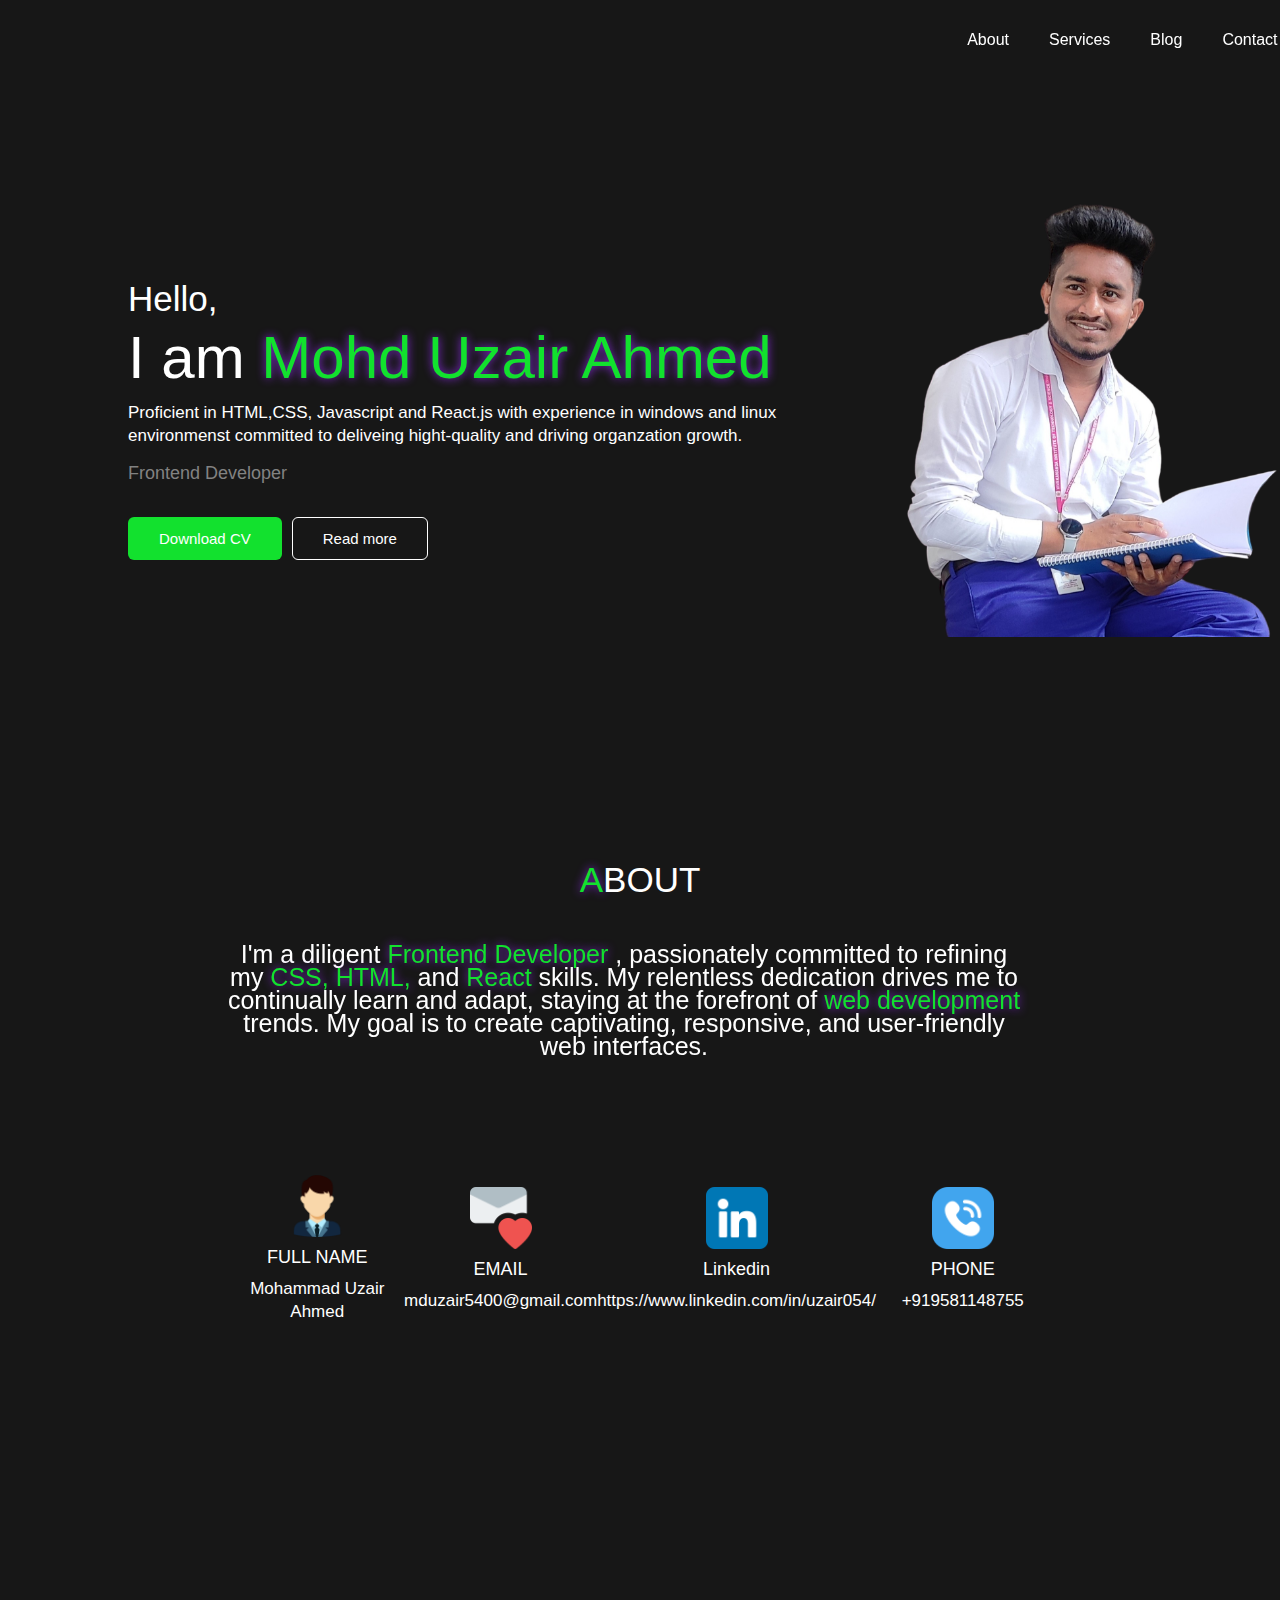
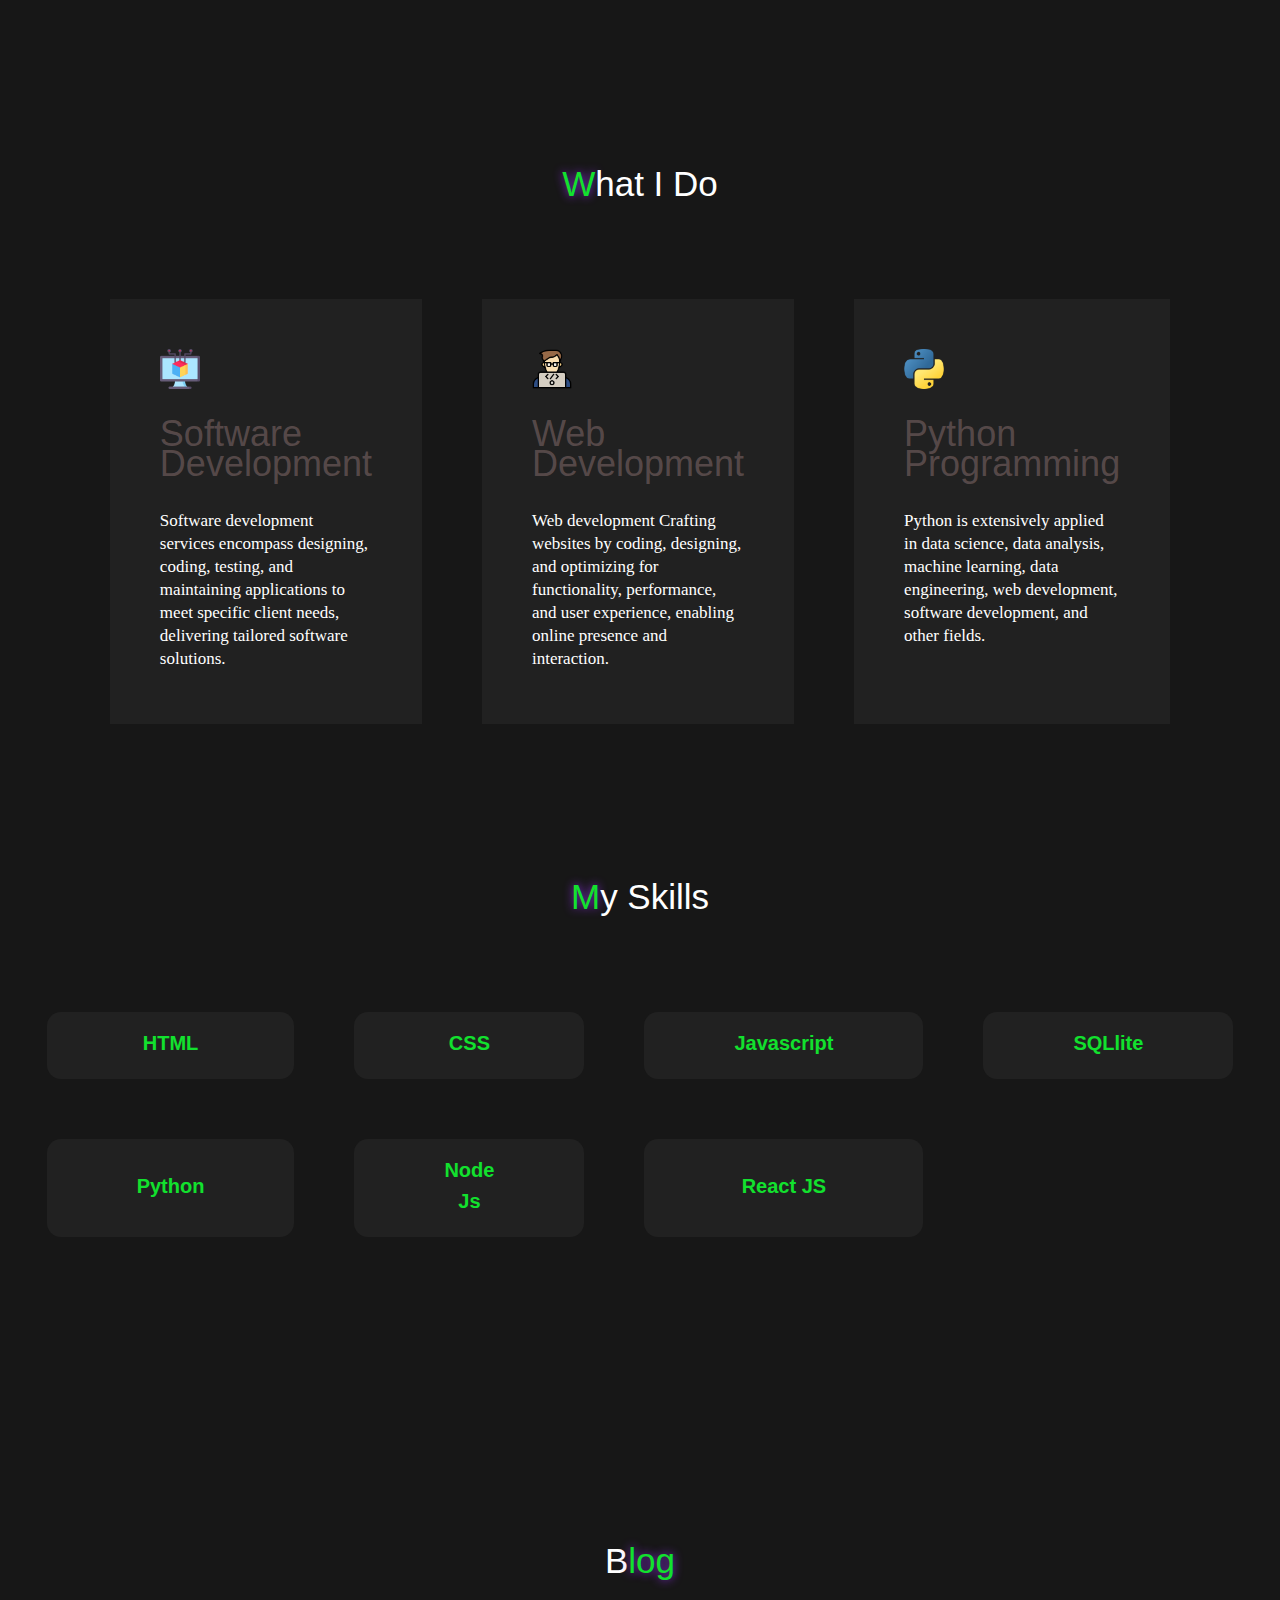
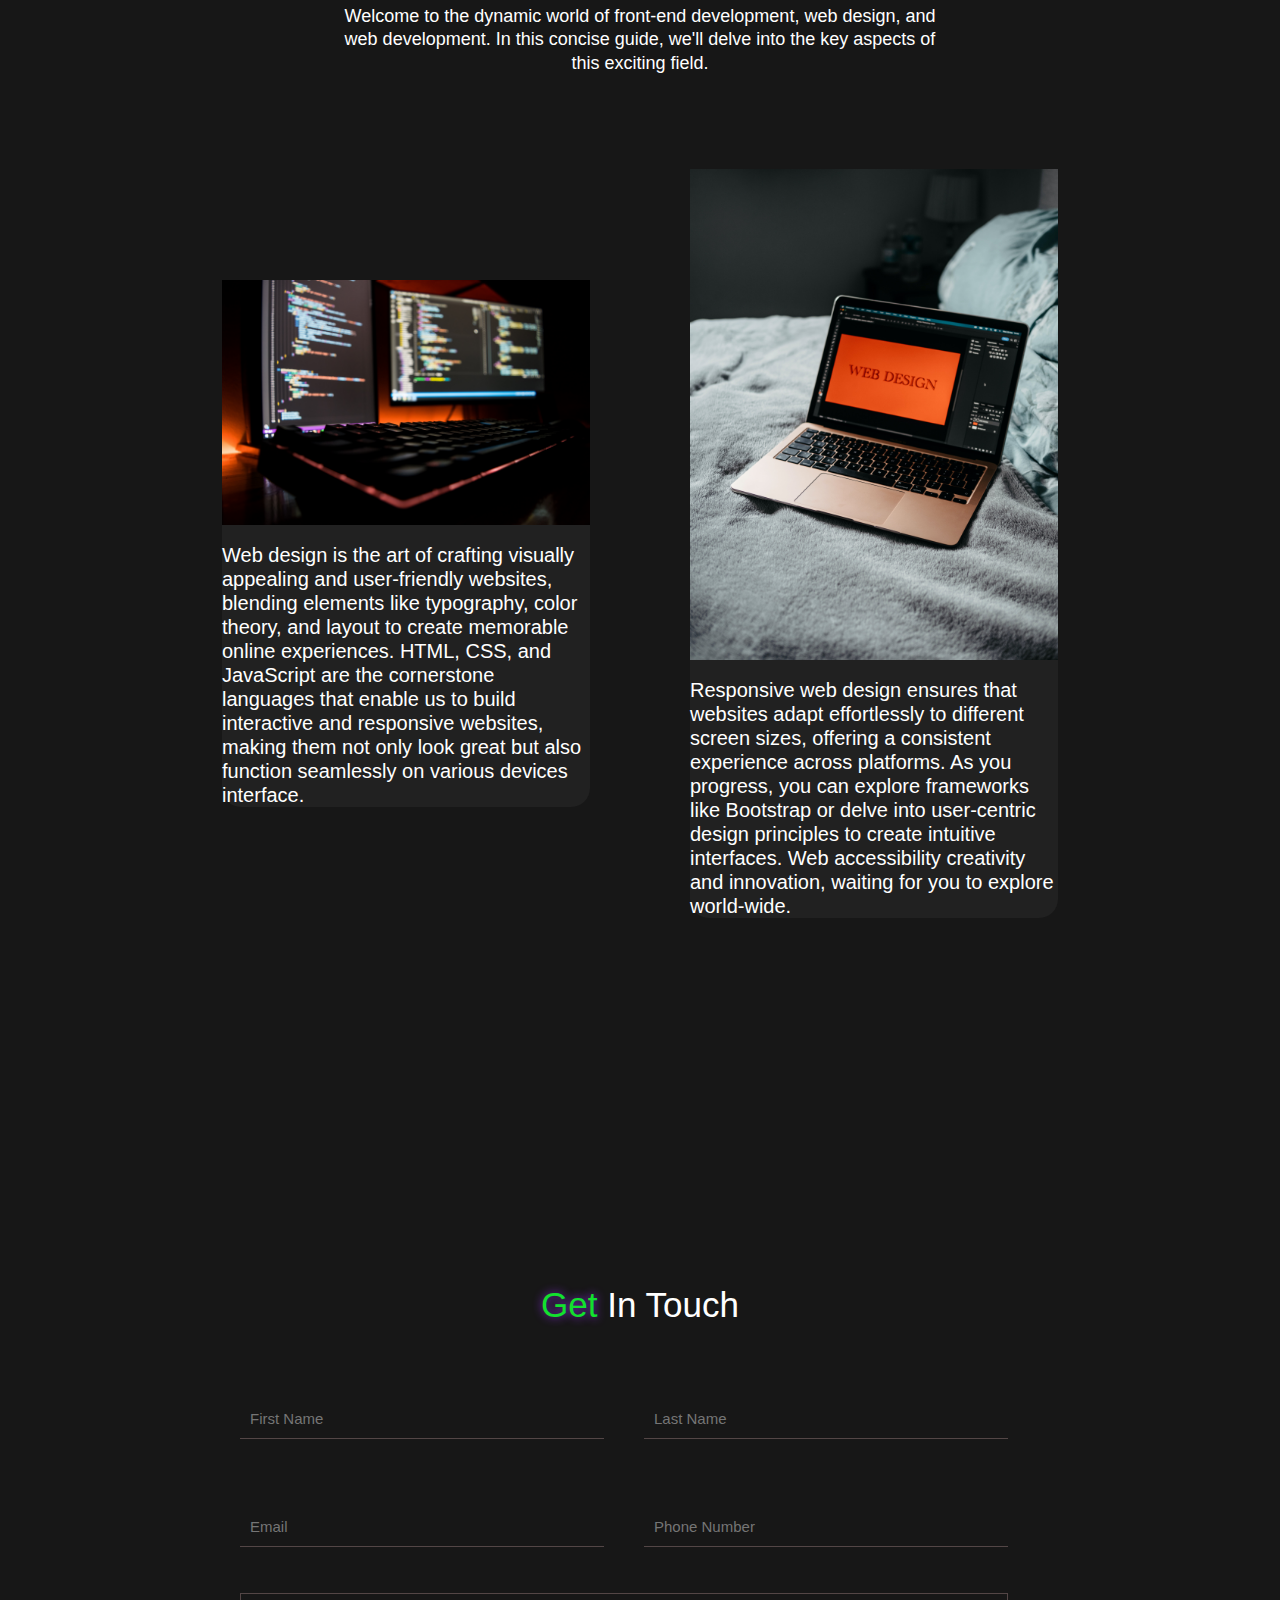
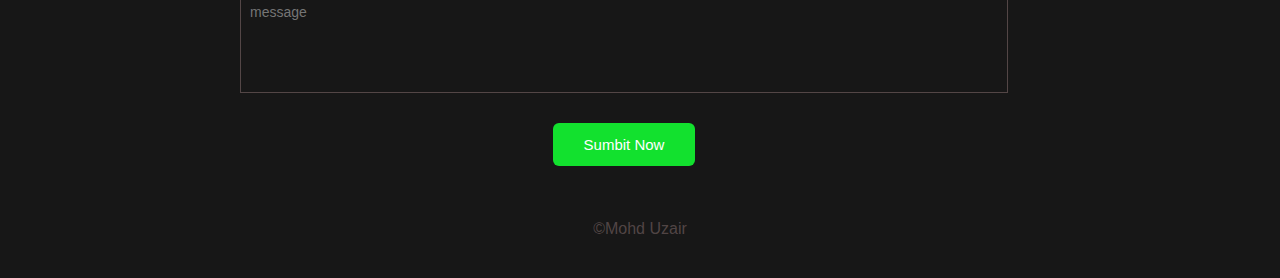
<file: Portfolio TASK - 2/index.html>
<!DOCTYPE html>
<html lang="en">

<head>
    <meta charset="UTF-8">
    <meta name="viewport" content="width=device-width, initial-scale=1.0">
    <link rel="stylesheet" href="style.css">
    <link rel="stylesheet" href="https://cdnjs.cloudflare.com/ajax/libs/font-awesome/6.4.2/css/all.min.css"/>
    <title>Portfolio</title>
    
    
</head>

<body>
    <nav>
        <div class="container nav-container">
            <a href="" class="logo">
                <h2><span> Uzair</span></h2>
            </a>
            <ul>
                <li><a href="#About">About </a></li>
                <li><a href="#Services">Services</a></li>
                <li><a href="#Blog">Blog</a></li>
                <li><a href="#Contact">Contact </a></li>

            </ul>
        </div>
    </nav>
    <header>
        <div class="header-container container">
            <div class="header-left">
                <h1>
                    Hello,

                    <p class="name"> I am <span>Mohd Uzair Ahmed</span></p>
                </h1>
                <p>Proficient in HTML,CSS, Javascript and React.js with
                    experience in windows and linux<br> environmenst
                    committed to deliveing hight-quality and driving organzation growth.
                </p>

                <h5>Frontend Developer</h5>
                <br>
                <div class="header-action-aria">
                    <a href="./Uzair resume (1).pdf" download class="btn btn-primary">Download CV</a>
                    <a href="" class="btn">Read more</a>
                </div>
            </div>
            <div class="header-right">
                <img src="./1711735133701.png" alt="">
            </div>
    </header>

    <section id="About">
        <h1><span>A</span>BOUT</h1>
        <div class="container about-container">
            <p>I'm a diligent <span>Frontend Developer </span>, passionately committed to refining my <span> CSS, HTML,
                </span> and <span> React </span> skills. My
                relentless dedication drives me to continually learn and adapt, staying at the forefront of <span>web
                    development</span> trends. My goal is to create captivating, responsive, and user-friendly web
                interfaces.</p>
        </div>
        <div class="about-content">
            <article class="about-article">
                <img src="man.png" alt="">
                <h5>FULL NAME</h5>
                <p>Mohammad Uzair Ahmed</p>

            </article>
            <article class="about-article">
                <img src="email.png" alt="">
                <h5>EMAIL</h5>
                <p>mduzair5400@gmail.com </p>

            </article>
            <article class="about-article">
                <img src="linkedin.png" alt="">
                <h5>Linkedin</h5>
                <p>https://www.linkedin.com/in/uzair054/</p>

            </article>
            <article class="about-article">
                <img src="telephone-call.png" alt="">
                <h5>PHONE </h5>
                <p>+919581148755</p>

            </article>
        </div>
    </section>


    <section id="Services">
        <h1><span>W</span>hat I Do</h1>

        <div class="container services-container">
            <article class="services-article">
                <img src="software.png" alt="">
                <h2>Software Development</h2>
                <p>Software development services encompass designing, coding, testing, and maintaining applications to
                    meet specific client needs, delivering tailored software solutions.</p>
            </article>
            <article class="services-article">
                <img src="coding.png" alt="">
                <h2>Web
                    Development</h2>
                <p>Web development

                    Crafting websites by coding, designing, and optimizing for functionality, performance, and user
                    experience, enabling online presence and interaction.</p>
            </article>
            <article class="services-article">
                <img src="python.png" alt="">
                <h2>Python Programming</h2>
                <p>

                 Python is extensively applied in data science, data analysis, machine learning, data engineering, web development, software development, and other fields.</p>
            </article>
        </div>
    </section>

    <section id="skills">
        <h1> <span>M</span>y Skills</h1>
        <div class="container skills-container">
            <article class="skill-article">

                <h4>HTML </h4>
            </article>
            <article class="skill-article">

                <h4>CSS</h4>
            </article>
            <article class="skill-article">

                <h4>Javascript</h4>
            </article>
            <article class="skill-article">

                <h4>SQLlite</h4>
            </article>
            <article class="skill-article">

                <h4>Python</h4>
            </article>
            <article class="skill-article">

                <h4>Node Js</h4>
            </article>
            <article class="skill-article">

                <h4>React JS</h4>
            </article>
        </div>
    </section>


    <section id="Blog">
        <div class="row">
            <div class="header">
                <h1>B<span>log</span></h1>
                <p>Welcome to the dynamic world of front-end development, web design, and web development. In this
                    concise guide, we'll delve into the key aspects of this exciting field.</p>
            </div>
            <div class="content">
                <div class="card">

                    <img src="web design (1).jpg" alt="">
                    <br>
                    <p>
                        Web design is the art of crafting visually appealing and user-friendly websites, blending
                        elements like typography, color theory, and layout to create memorable online experiences. HTML,
                        CSS, and JavaScript are the cornerstone languages that enable us to build interactive and
                        responsive websites, making them not only look great but also function seamlessly on various
                        devices interface.

                    </p>
                </div>
                <div class="card">

                    <img src="web design (2).jpg" alt="">
                    <br>
                    <p>
                        Responsive web design ensures that websites adapt effortlessly to different screen sizes,
                        offering a consistent experience across platforms. As you progress, you can explore frameworks
                        like Bootstrap or delve into user-centric design principles to create intuitive interfaces. Web
                        accessibility creativity and innovation, waiting for you to explore world-wide.

                    </p>
                </div>
            </div>
        </div>
    </section>
    <section id="Contact">
        <h1> <span>Get</span> In Touch</h1>
        <div class="contatact-container container">
            <form>
                <div class="form-top">
                    <input type="text" placeholder="First Name" required>
                    <input type="text" placeholder="Last Name" required>
                    <input type="email" placeholder="Email" required>
                    <input type="number" placeholder="Phone Number" required>

                </div>
                <div class="form-bottom">
                    <textarea name="message" placeholder="message"></textarea>
                    <button type="submit" class="btn btn-primary">Sumbit Now</button>
                </div>
            </form>
        </div>
    </section>
    <footer>
        &copy;Mohd Uzair

    </footer>
    <script src="./script.js"></script>

</body>
</html>
</file>
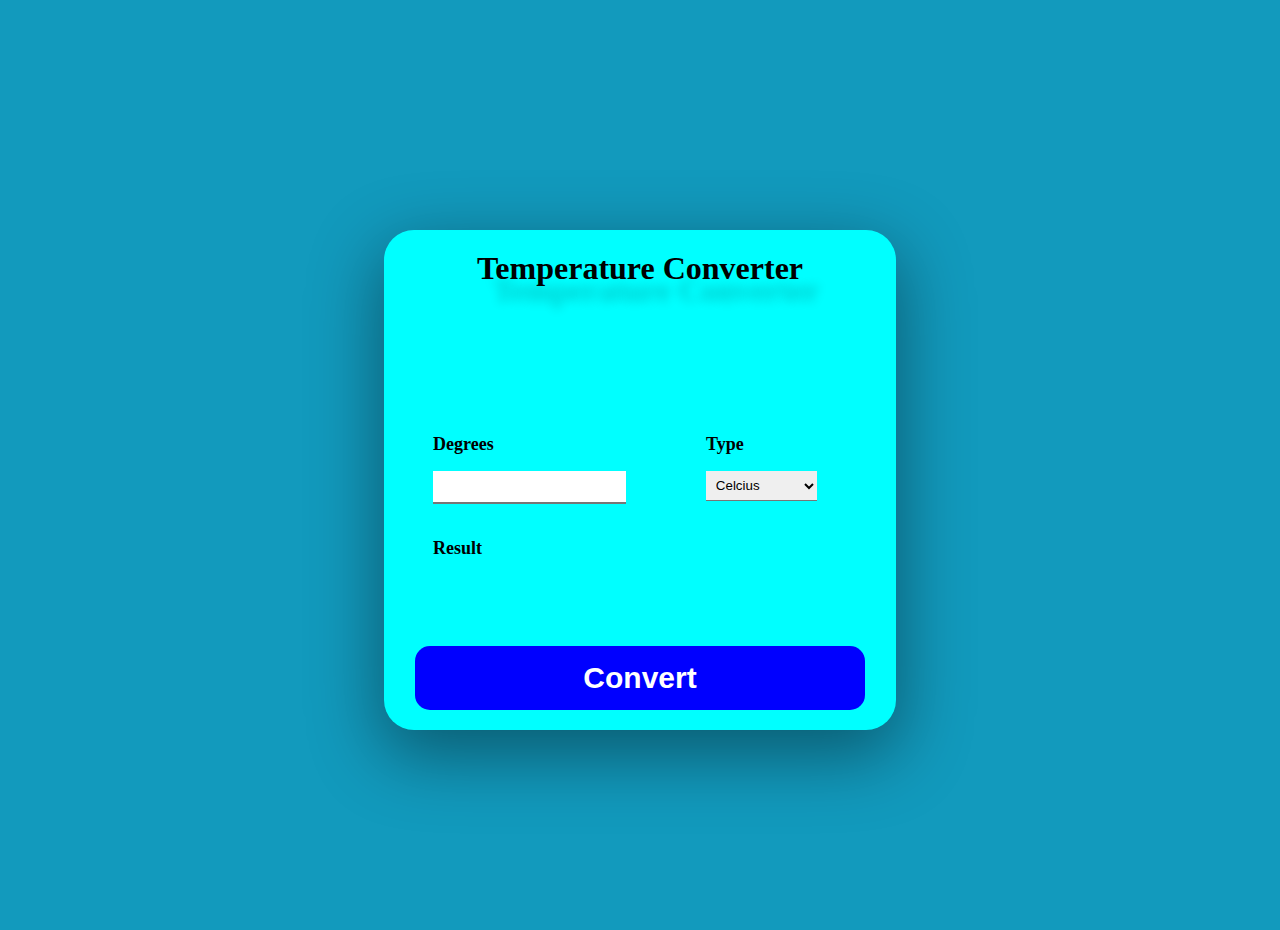
<file: TASK 3 - Temperature converter website/index.html>
<!DOCTYPE html>
<html lang="en">

<head>
    <meta charset="UTF-8">
    <meta http-equiv="X-UA-Compatible" content="IE=edge">
    <meta name="viewport" content="width=device-width, initial-scale=1.0">
    <!-- <title>Temperature Converter</title> -->
    <link rel="stylesheet" href="style.css" />
    <title>Temperature Converter</title>
</head>

<body>
    <div id="temp-box">
    <h1 class="heading">Temperature Converter</h1>
    <!-- <h1 id="headern">Celsius to Fahrenheit</h1> -->
    <div id="main_div">

        <div id="container">
            <form name="calculator" onsubmit="myfun();return false;">
               <div id="column">
                    <div id="row">
                    <label>Degrees </label><br>
                    <input type="number" id="temp" name="temp" >
                    </div>
                    
                    <div id="row">
                    <label>Type </label><br>
                <select id="select_temp" name="select_temp" id="select_temp">
                    <optgroup label="Temperature">
                    <option value="Celcius" name="celcius">Celcius</option>
                    <option value="Fehranheit" name="fahrenheit">Fahrenheit</option>
                </optgroup>
                </select>
                    </div>
                    </div>
                <br>
                <div id="row">
                    <label>Result </label><br>
                <div id="resultcontainer">
                    <span id="myresult"></span>
                </div></div>
                <br /><br />
                 <input type="submit" id="btn1" value="Convert" />
            </form>

        </div>

        
    </div>
</div>
</body>
<script src="script.js"></script>
</html>
</file>
<file: Portfolio TASK - 2/style.css>
* {
    margin: 0;
    padding: 0;
    box-sizing: border-box;
    text-decoration: none;
    list-style: none;
    font-family: 'Trebuchet MS', 'Lucida Sans Unicode', 'Lucida Grande', 'Lucida Sans', Arial, sans-serif;
    outline: none;
}
:root{
    --color-white:#ffffff;
    --color-light:#828282;
    --color-primary:#12e12e;
    --color-dark:#212121;
    --color-border:#7e686895;
    --color-bg:#171717;

}
body{
    background: var(--color-bg);
    color: var(--color-white);
}
  h1{
    font-size: 35px;
    font-weight: 400;
    color: white;
    line-height: 30px;
    margin: 1rem 0;
    
    
 }
h2{
    font-size: 36px;
    font-weight: 500;
    line-height: 30px;
    color:var(--color-border);

}
h4{
    font-size: 20px;
    font-weight: 600;
    line-height: 31px;
    color:var(--color-primary);

}
h5{
    font-size: 18px;
    font-weight: 500;
    line-height: 20px;
    color:white;

}
p{
    color:var(--color-white);
    font-size: 17px;
    line-height: 23px;
}
.btn{
    
    display: inline-block;
    width: fit-content;
    border: 1px solid white;
    padding: 12px 30px;
    font-size: 15px;
    font-weight: 500;
    transition: .4s ease;
    color:#ffff;
    border-radius: 6px;
}
.btn:hover{
    background: white;
    color: var(--color-bg);
    border-color:transparent ;
}
.btn-primary{
    background: var(--color-primary);
    border-color: transparent;
    
}
.container{
    max-width: 160px;
    width: 90%;
    margin: 0 auto;
    
}
nav{
    height: 5rem;
    width: 100%;
    position:fixed ;
    top:0;
    right: 0;
    
}
.nav-container  {
  
  height: 100%;
  justify-content: center;
  align-items: center;
  display: flex;

}

ul {
    display: block;
    list-style-type: disc;
    margin-block-start: 1em;
    margin-block-end: 1em;
    margin-inline-start: 950px;
    margin-inline-end:100px;
    padding-inline-start: 40px;
    
}
.logo h2{
    color: white;
    font-size: 32px;
}
.nav-container ul{
    display: flex;
    align-items: center;
    gap:40px;
}
.nav-container ul li a{
    color: #ffffff;
    font-size: 16px;
    font-weight: 400;
    transition: .4s ease;
    
}
.nav-container ul li a:hover{
    color:var(--color-primary);
}
span{
     
    color: var(--color-primary);
    text-shadow:0 0 10px blueviolet;
    
}
header{
    margin-top: 190px;
    

    
}


.header-container{
    display: grid;
    grid-template-columns: 455% 120%;
    align-items: center;
    margin-left: 10%;
}
img{
    width: 250%;
    display: block;
}
.header-container p{
    width: 90%;
    margin: 2rem 0 1rem;
    font-style:normal;
}
.name{
    width: 50px;
    font-size: 60px;
    font-weight: 500;
}
.header-container h5{
    margin: 1rem 0;
    color: var(--color-light);
}
.header-action-aria{
    display: flex;
    gap: 10px;
    align-items: center;
}
#About{
    padding-top:70px;
}
section>h1{
    text-align: center;
    margin-bottom: 44px;
    margin-top: 158px;
}
.about-container p{
    
    margin: 4px auto;
    width: 62%;
    position: absolute;
    margin-left: -26%;
    font-style:normal;
    font-weight: 55px;
    text-align: center;
    font-size: 25px;

    
}
    
    

.about-content{
margin-top: 600%;
display: grid;
margin: 280px 18%;
grid-template-columns: repeat(4,1fr);
justify-content: center;
align-items: center;



}
.about-article{
    display: flex;
    justify-content: center;
    align-items: center;
    flex-direction: column;
    margin: auto;
    gap: 10px;
    text-align: center;
}
.about-article img{
    width: 62px;
}
#Services{
    padding-top: 8px;
    
}

.services-container{
    display: grid;
    grid-template-columns: repeat(3,1fr);
    gap:60px;
    margin-top: 100px;
   justify-content: center;
}
.services-article{
    background: var(--color-dark);
    display: flex;
    flex-direction: column;
    gap: 30px;
    padding: 50px;
    border-bottom: 4px solid transparent;
}
.services-article:hover{
    border-color: var(--color-primary);
}
.services-article img{
    width: 40px;
}
.services-article p{
    font-family:'Times New Roman', Times, serif;
}









#skills{
    padding-top: -1px;
    
}

.skills-container{
    display: grid;
    grid-template-columns: repeat(4,1fr);
    gap:60px;
    margin-top: 100px;
   justify-content: center;
   text-align: center;

}
.skill-article{
    background: var(--color-dark);
    display: flex;
    flex-direction: column;
    text-align: center;
    justify-content: center;
    padding:16px 90px;
    border-radius: 14px;
    
    border-bottom: 4px solid transparent;
}
.skill-article:hover{
    border-color: var(--color-primary);
    
}

#Blog .row{
    width: 80%;
    margin: auto;
}
#Blog .row .header{
    width: 60%;
    text-align: center;
    margin: auto;
}
#Blog .row .header h1{
   padding-top: 280px;
   gap: 19px;
}
 .header h1{
  margin:29px ;
}
#Blog .row .header p{
    margin-top: 15px;
    font-size: 18px;
    line-height: 1.3;
}
.content .card img{
    width: 100% ;
    height: auto;
}
.content .card p{
    font-size: 20px;
    line-height: 1.2;
}
.content{
 display: flex;
  align-items:center;
  justify-content:space-between;
  margin: 44px;
  
}
.content .card{
    flex: 2;
    margin: 50px 50px;
    box-shadow: 0px  4px 0px rgba(0,0,0,0,1);
    background-color: #212121;
    border-radius: 19px;
}


#Contact{
    padding-top: 120px;
}
.contatact-container{
    margin-top: 80px;
}
form{
    width: 60%;
    margin: 0 auto;
    position: absolute;
    margin-left: -25%;
}
.form-top{
    display: grid;
    grid-template-columns: 1fr 1fr;
    gap:40px
}
form input{
    padding: 10px;
    background: transparent;
    margin-bottom: 30px;
    color: var(--color-light);
    border: none;
    box-shadow: 0 1px 0 0 var(--color-border);
    transition: .4s ease;
    font-size: 15px;
    line-height: 18px;
    font-weight: 500;
}
form input:focus{
    border-bottom: 1px solid blueviolet;
    color:var(--color-primary);
    box-shadow: none;
}
.form-bottom{
    display: flex;
    flex-direction: column;
    gap: 30px;
    align-items: center;
}
.form-bottom textarea{
    width: 100%;
    padding: 9px;
    height: 100px;
    background: transparent;
    resize: none;
    font-size: 14px;
    line-height: 18px;
    font-weight: 500;
    margin-top: 17px;
    border: 1px solid var(--color-border);
    color: var(--color-primary);
}
.form-bottom textarea :focus{
border-bottom: 1px solid blueviolet;
}

footer{
    margin-top:500px ;
    margin-bottom: 40px ;
    text-align: center;
    color:var(--color-border);
}
.naWinScroll{
    background: var(--color-dark);
    box-shadow: 0 0.1rem rgba(0,0,0,0,7);
}
</file>
<file: TASK 3 - Temperature converter website/style.css>
*{
    margin:0;
    padding:0;

}
body{
    margin-top: 30px;
    height:100vh;
    width:100vw;
    display: flex;
    flex-direction: column;
    justify-content: center;
    align-items: center;
    background-color: rgb(18, 154, 189);
    
}
#temp-box{
    width:40%;
    border-radius: 30px;
    background-color: aqua;
    box-shadow: rgba(0, 0, 0, 0.406) 0px 22px 70px 4px;
}
#main_div
{
    /* background-color:coral; */
    color: black;
    height:60%;

   
}

#column{
    display: flex;
}
#row{
    
    
    font-weight: bold;
}
label{
    font-weight: bold;
    margin: 1rem 3rem;
    font-size: large;

}
.heading{
    margin: 1rem;
    font-size: 2rem;
    text-align: center;
    font-weight: bold;
    height:16vh;
    /* color:coral; */
    margin-top: 20px;
    text-shadow: 16px 22px 11px rgba(0, 0, 0, 0.199);
}

#container{
    /* text-align: center; */
    margin-top: 20px;
    display: flex;
    justify-content: center;
    align-items: center;
    
}
input,select{
    padding:3%;
    margin: 1rem 3rem;
    border-top: #000000;
    border-left: #000000;
    border-right: #000000;
    /* border-radius: 5px; */
}
#btn1{
    
    margin: 20px 30px;
    padding:15px 55px;
    background-color: blue;
    color:white;
    font-weight: bold;
    border:none;
    font-size: 30px;
    border-radius: 15px;
    width: 450px;

}

#btn1:hover{
    background-color: rgb(125, 123, 112);
    color: #000000;
    transition: .8s ease;
    cursor: pointer;
}

#myresult{
    font-size: 2.5rem;
    text-align: center;
    margin-top: 31px;
}
#resultcontainer{
    display: flex;
    justify-content:center;
    align-items: center;
    
}
form{margin-top:20px;}
</file>
